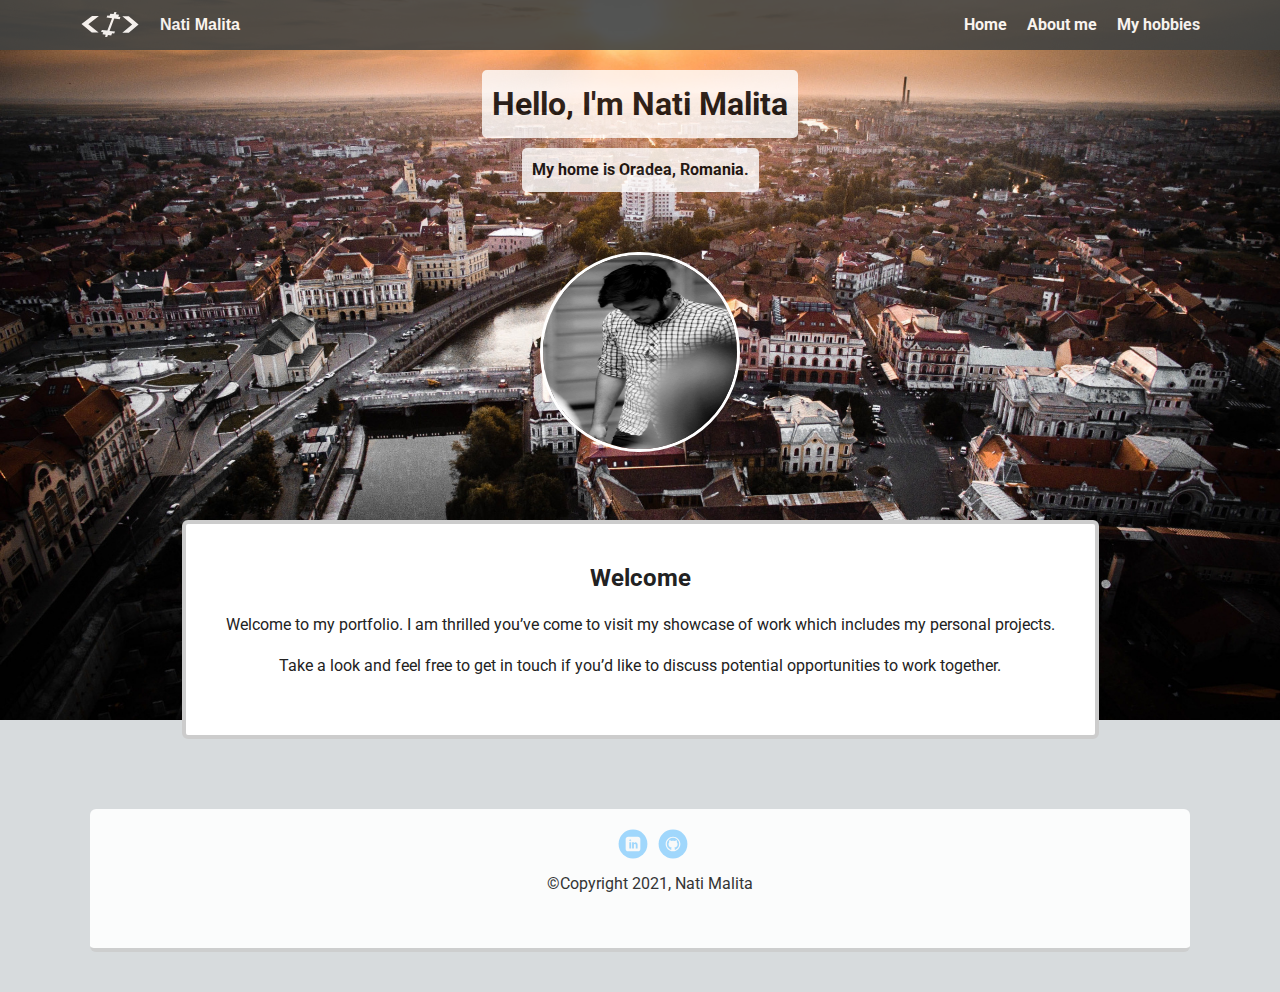
<file: index.html>
<!doctype html>
<html lang="en">
<head>
  <meta charset="utf-8">
  <title>Nati Malita's Profile</title>
  <meta name="viewport" content="width=device-width, initial-scale=1.0">
  <link rel="stylesheet" href="styles.css">
  <link href="https://fonts.googleapis.com/css?family=Muli%7CRoboto:400,300,500,700,900" rel="stylesheet">
<link rel="shortcut icon" href="images/weight-tags-white.svg" type="image/x-icon">
</head>
  <body>

    <nav class="main-nav">
        <ul class="nav">
          <li><img src="images/weight-tags-white.svg" alt="tags-logo" class="icon" id="logo"></li>
          <li class="name"> Nati Malita</li>
          <li><a href="index.html">Home</a></li>
          <li><a href="pages/about.html">About me</a></li>
          <li><a href="pages/hobbies.html">My hobbies</a></li>
        </ul>
      </nav>

    <header>
      <h1 class="tag name"> Hello, I'm Nati Malita</h1>
      <p class="tag location">My home is Oradea, Romania.</p>
      <img src="images/avatar.jpg" alt="nati malita profile picture" class="profile-image">
      <img src="images/oradea.jpg" alt="oradea city" class="background-image">
    </header>

    <main class="flex">
      <section class="flex-card">
      <article class="card wide" id="welcome">
        <h2>Welcome</h2>
        <p>Welcome to my portfolio. I am thrilled you’ve come to visit my showcase of work which includes my personal projects. 
        </p>
        <p>Take a look and feel free to get in touch if you’d like to discuss potential opportunities to work together.
       </p>
      </article>

    
      </section>
    </main>
    <footer>
      <ul>
        <li><a href="https://www.linkedin.com/in/natanael-malita-4b4841199" target="_blank" class="social linkedin">LinkedIn</a></li>
        <li><a href="https://github.com/nate-mal" target="_blank" class="social github">Github</a></li>
      </ul>
      <p class="copyright">&copy;Copyright 2021, Nati Malita</p>
    </footer>
  </body>
  </html>
</file>
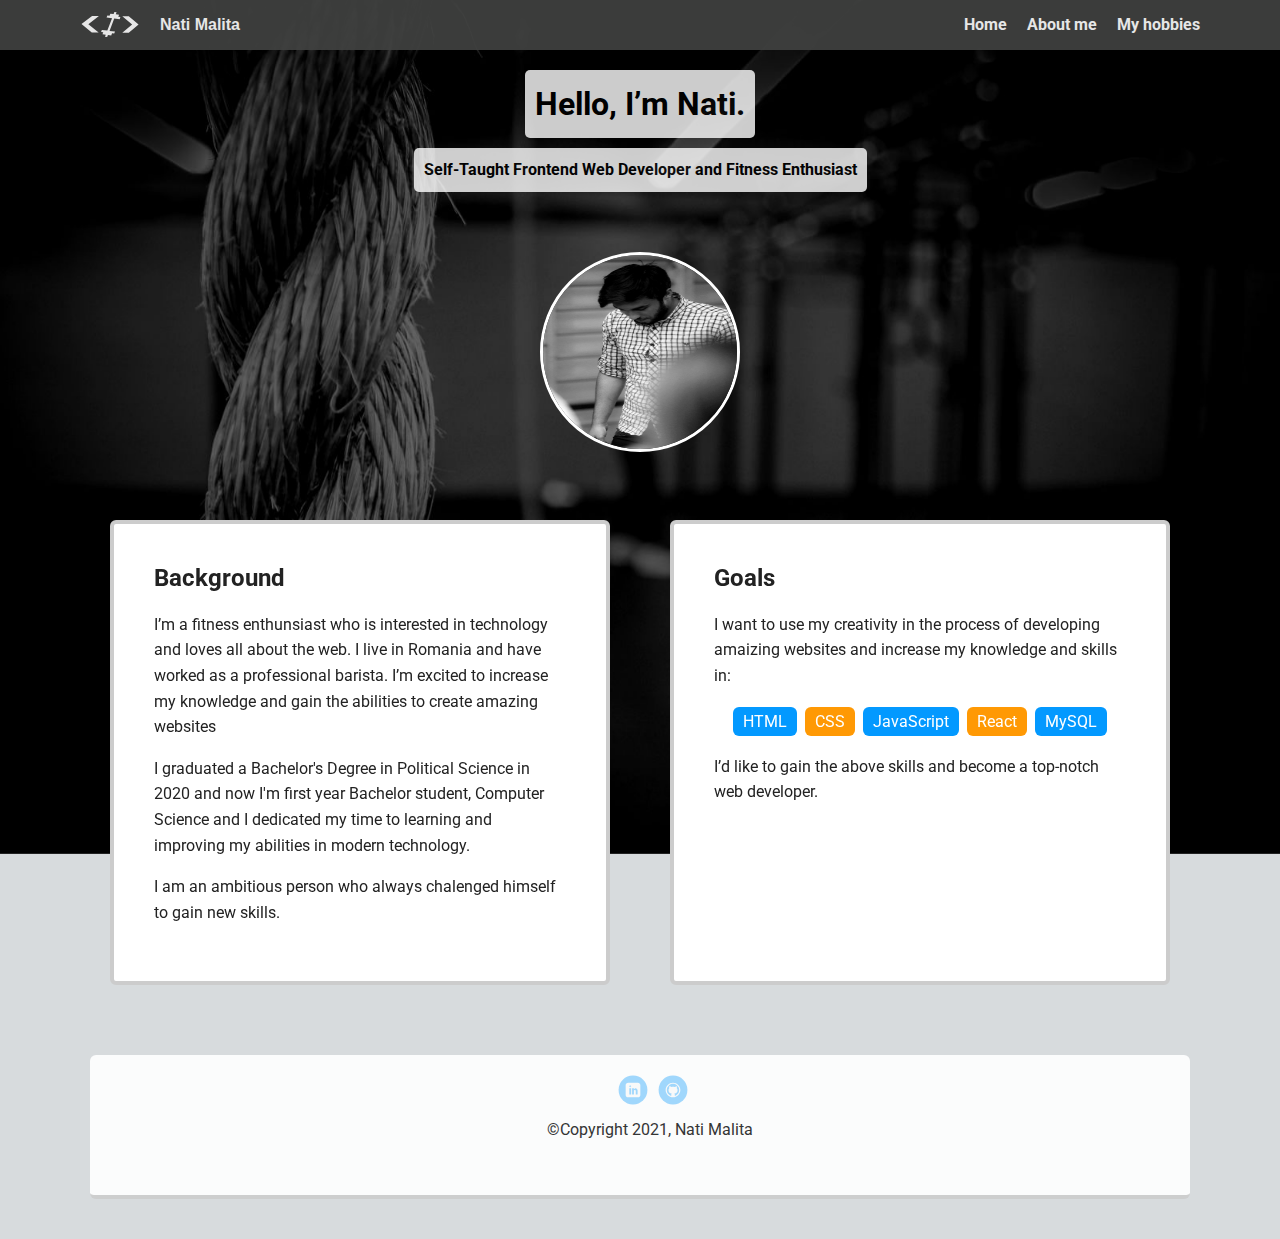
<file: pages/about.html>
<!doctype html>
<html lang="en">
<head>
  <meta charset="utf-8">
  <title>Nati Malita's Profile</title>
  <meta name="viewport" content="width=device-width, initial-scale=1.0">
  <link rel="stylesheet" href="../styles.css">
  <link href="https://fonts.googleapis.com/css?family=Muli%7CRoboto:400,300,500,700,900" rel="stylesheet">
  <link rel="shortcut icon" href="../images/weight-tags-white.svg" type="image/x-icon">
</head>
  <body>

    <nav class="main-nav">
        <ul class="nav">
          <li><img src="../images/weight-tags-white.svg" alt="tags-logo" class="icon" id="logo"></li>
          <li class="name"> Nati Malita</li>
          <li><a href="../index.html">Home</a></li>
          <li><a href="about.html">About me</a></li>
          <li><a href="hobbies.html">My hobbies</a></li>
        </ul>
      </nav>

    <header>
      <h1 class="tag name">Hello, I’m Nati.</h1>
      <p class="tag location"> Self-Taught Frontend Web Developer and Fitness Enthusiast</p>
      <img src="../images/avatar.jpg" alt="nati malita profile picture" class="profile-image">
      <img src="../images/black-fit.jpg" alt="oradea city" class="background-image">
    </header>

    <main class="flex">
      <section class="flex-card">
      <article class="card">
        <h2>
          Background
        </h2>
        
        <p>I’m a fitness enthunsiast  who is  interested in technology and loves all about the web. I live in Romania and have worked as a professional barista. I’m excited to increase my knowledge and gain the abilities to create amazing websites</p>
        <p> I graduated a Bachelor's Degree in Political Science in 2020 and now I'm first year Bachelor student, Computer Science and I dedicated my time to learning and improving my abilities in modern technology.  </p>
        <p>I am an ambitious person who always chalenged himself to gain new skills.</p>
        
      </article>
      <article class="card">
        <h2>Goals</h2>
        <p>I want to use my creativity in the process of developing amaizing websites and increase my knowledge and skills in:</p>
        <ul class="skills">
          <li>HTML</li>
          <li>CSS</li>
          <li>JavaScript</li>
          <li>React</li>
          <li>MySQL</li>
        </ul>
        <p>I’d like to gain the above skills and become a top-notch web developer.</p>
      </article>
      </section>
    </main>
    <footer>
      <ul>
        
        <li><a href="https://www.linkedin.com/in/natanael-malita-4b4841199" target="_blank" class="social linkedin">LinkedIn</a></li>
        <li><a href="https://github.com/nate-mal" target="_blank" class="social github">Github</a></li>
      </ul>
      <p class="copyright">&copy;Copyright 2021, Nati Malita</p>
    </footer>
  </body>
  </html>
</file>
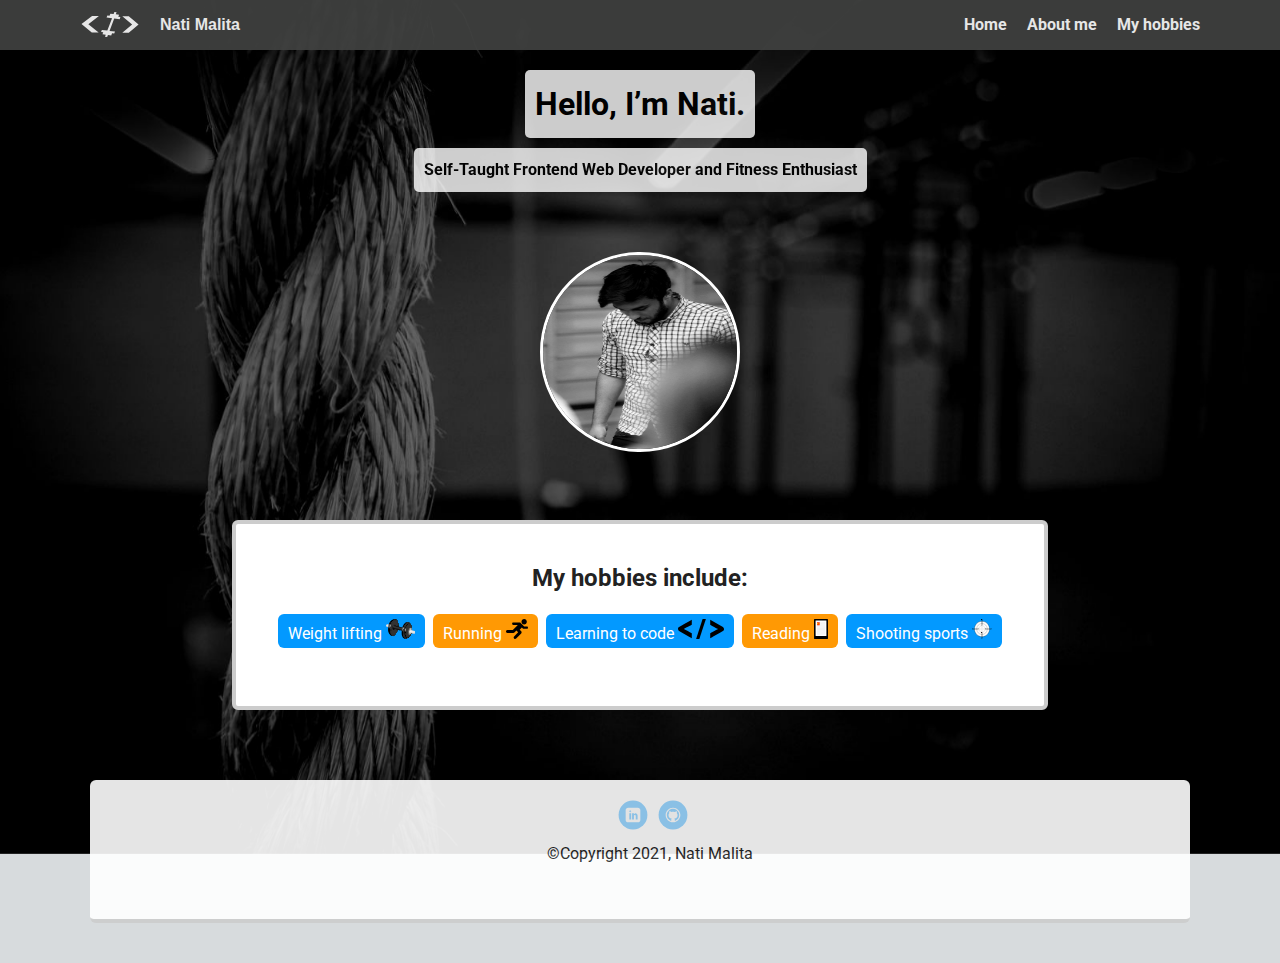
<file: pages/hobbies.html>
<!doctype html>
<html lang="en">
<head>
  <meta charset="utf-8">
  <title>Nati Malita's Profile</title>
  <meta name="viewport" content="width=device-width, initial-scale=1.0">
  <link rel="stylesheet" href="../styles.css">
  <link href="https://fonts.googleapis.com/css?family=Muli%7CRoboto:400,300,500,700,900" rel="stylesheet">
  <link rel="shortcut icon" href="../images/weight-tags-white.svg" type="image/x-icon">
</head>
  <body>

    <nav class="main-nav">
        <ul class="nav">
          <li><img src="../images/weight-tags-white.svg" alt="tags-logo" class="icon" id="logo"></li>
          <li class="name"> Nati Malita</li>
          <li><a href="../index.html">Home</a></li>
          <li><a href="about.html">About me</a></li>
          <li><a href="hobbies.html">My hobbies</a></li>
        </ul>
      </nav>

    <header>
      <h1 class="tag name">Hello, I’m Nati.</h1>
      <p class="tag location"> Self-Taught Frontend Web Developer and Fitness Enthusiast</p>
      <img src="../images/avatar.jpg" alt="nati malita profile picture" class="profile-image">
      <img src="../images/black-fit.jpg" alt="oradea city" class="background-image">
    </header>

    <main class="flex">
      <section class="flex-card">
      <article class="card wide" id="hobbies">
        <h2>My hobbies include:</h2>
      
        <ul class="skills">
          <li>
            Weight lifting
           <img src="../images/hantel.svg" alt="weight-icon" class="icon">
          </li>
          <li>
            Running
            <img src="../images/running-icon.svg" alt="Man running icon" class="icon">
          </li>
          <li>
            Learning to code
            <img src="../images/code-icon.svg" alt="tags icon" class="icon">
          </li>
          <li>
            Reading
            <img src="../images/ebook-icon.svg" alt="ebook icon" class="icon">
          </li>
          <li>
            Shooting sports
            <img src="../images/target.svg" alt="target icon" class="icon">
          </li>
        </ul>
        
      </article>
      </section>
    </main>
    <footer>
      <ul>
        
        <li><a href="https://www.linkedin.com/in/natanael-malita-4b4841199" target="_blank" class="social linkedin">LinkedIn</a></li>
        <li><a href="https://github.com/nate-mal" target="_blank" class="social github">Github</a></li>
      </ul>
      <p class="copyright">&copy;Copyright 2021, Nati Malita</p>
    </footer>
  </body>
  </html>
</file>
<file: styles.css>
/* Global Layout Set-up */
* {
  box-sizing: border-box;
}

body {
  margin: 0;
  padding: 0;
  text-align: center;
  font-family: 'Roboto', sans-serif;
  color: #222;
  background-color: #D7DBDD;
}
/* Link Styles */

 a {
  text-decoration: none;
  color: #999;
 }
a:hover {
  color: #6633ff;
}

/* Section Styles */

.main-nav {
  width: 100%;
  background: none;
  height: 50px;
  line-height: 50px;
  opacity:0.9;
  position: fixed;
  text-align: center;
}
.main-nav:hover{
  background-color: #424342;
}
.nav:hover  a,li{
color: gray;
}

.nav {
  display: flex;
  justify-content: space-around;
  font-weight: 700;
  list-style-type: none;
  margin: 0 auto;
  padding: 0;
}

.nav .name {
    display: block;
    margin-right: auto;
    color: white;
    font-family:Arial,Helvetica,sans-serif;
    text-transform: capitalize;
}
.nav li {
  padding: 0px 10px 0px 10px;
}
.nav > li >img{
  padding-top: 10px;
}
.nav a {
  transition: all .5s;
  color:white;
}
.nav a:hover {
  color: white;
}

header {
  text-align: center;
  background-size: cover;
  overflow: hidden;
  padding-top: 60px;
  margin:0px 10px;
}
header {
  line-height: 1.5;
}
header .profile-image {
  margin-top: 50px;
  width: 200px;
  height: 200px;
  border-radius: 50%;
  border: 3px solid white;
  transition: all .5s;
}
header .profile-image:hover {
  transform: scale(1.1) rotate(5deg);
  border:none;
}
.tag {
  background-color: #efefef;
  color: black;
  padding: 10px;
  border-radius: 5px;
  display: table;
  margin: 10px auto;
}
header .location, header .name {
  background-color:white;
  color: black;
  font-weight: bold;
  opacity: 0.8;
}
header .location:hover, header .name:hover{
  opacity: 0.9;
  transform:scale(1.1);
}
@keyframes slow-anim {
  from {transform:scale(1);}
  to {transform:scale(1.2);}
}
@keyframes fast-anim {
  from {transform:scale(1);}
  to {transform:scale(3);}
}


header .name:hover ~ .profile-image{
transform: scale(1.2);
}
header .location:hover ~ .background-image{
  animation-name: slow-anim;
  animation-duration: 3s;

}
header .background-image{
  display: block;
  position:fixed;
  top:0;
  left:0;
  width:100%;
  z-index: -1;
}
#logo{
  height:40px;
  width: auto;
}
/* Style for section flex-card - main area*/
.flex-card{
  display: flex;
  flex-flow: row wrap;
  justify-content: space-evenly;
}



.card {
  margin: 30px;
  padding: 20px 40px 40px;
  max-width: 500px;
  text-align: left;
  background: #fff;
  border: 4px solid #ccc;
  border-radius: 6px;
  transition: all .5s;
}
.card:hover{
  border-color: #424342;
  text-align: center;
}
.wide{
  max-width: 100%;
  text-align: center;
}
/* #welcome:hover{
  position relative;
  top:20;
} */



ul.skills {
  padding: 0;
  text-align: center;
}

.skills li {
  border-radius: 6px;
  display: inline-block;
  background: #ff9904;
  color: white;
  padding: 5px 10px;
  margin: 2px;
}

.skills li:nth-child(odd) {
  background: #0399ff;
}
/* Styles for Hobbies card section */
.icon{
  height: 20px;
}
.mid-icon{
  width: 50px;
}

#hobbies li:hover img{
  animation-name: slow-anim;
  animation-duration: 1s;
}

footer {
  width: 100%;
  min-height: 30px;
  padding: 20px 0 40px 20px;
}

footer .copyright {
  top: -8px;
  font-size: .75em;
}

footer ul {
  list-style-type: none;
  margin: 0;
  padding: 0;
}

footer ul li {
  display: inline-block;
}

a.social {
  display: inline-block;
  text-indent: -9999px;
  margin-left: 5px;
  width: 30px;
  height: 30px;
  background-size: 30px 30px;
  opacity: .4;
  transition: all .5s;
}
a.twitter {
  background-image: url(images/twitter.svg);
}
a.linkedin {
  background-image: url(images/linkedin.svg);
}
a.github {
  background-image: url(images/github.svg);
}
a.social:hover {
  opacity: 1;
}
.clearfix {
  clear: both;
}

/* Styles for larger screens */
@media screen and (min-width: 720px) {

  .flex {
      display: -ms-flexbox;      /* TWEENER - IE 10 */
      display: flex;
      max-width: 1200px;
      -ms-flex-pack: distribute;
      justify-content: space-around;
      margin: 0 auto;
  }

  header {
    min-height: 470px;
  }

  .nav {
    max-width: 1200px;
    padding: 0 30px;
  }


  main {
    padding-top: 20px;
  }

  main p {
    line-height: 1.6em;
  }

  footer {
    opacity: 0.9;
    background-color:white;
    font-size: 1.3em;
    max-width: 1100px;
    margin: 40px auto;
    border-radius: 5%;


    background: #fff;
    border-bottom: 4px solid #ccc;
    border-radius: 6px;
    transition: all .5s;
  }

}
</file>
